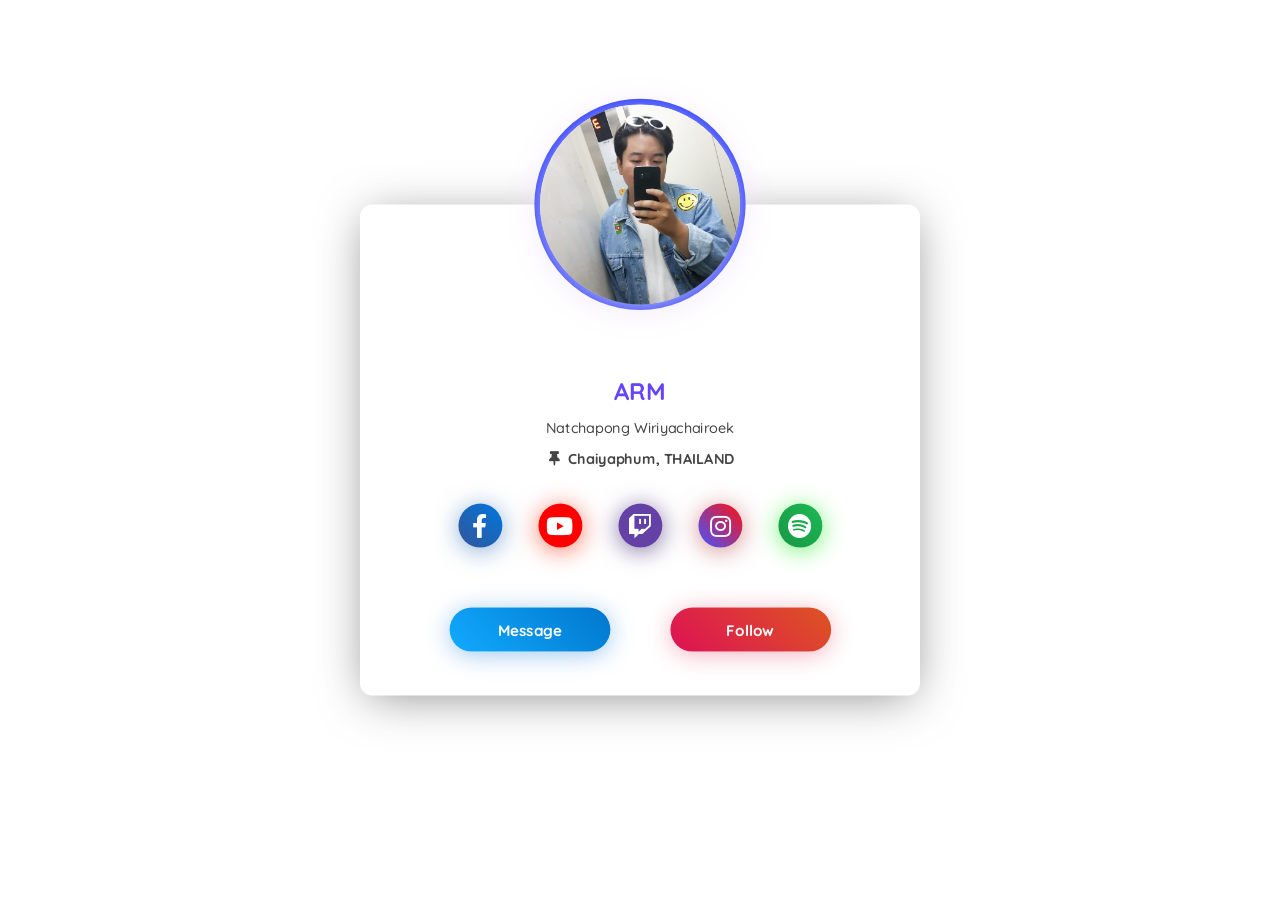
<file: index.html>
<!DOCTYPE html>
<html lang="en">
<head>
  <meta charset="UTF-8">
  <meta http-equiv="X-UA-Compatible" content="IE=edge">
  <meta name="viewport" content="width=device-width, initial-scale=1.0">
  <link href="https://cdnjs.cloudflare.com/ajax/libs/font-awesome/5.13.0/css/all.min.css" rel="stylesheet">
  <link rel="stylesheet" href="style.css">
  <title>อาร์ม | Alarms.</title>
  <link rel="shortcut icon" href="favicon-32x32.png" type="image/x-icon">
</head>
<body>
  <div class="wrapper">

    <div class="card">
      <div class="img">
        <img src="1.jpg" alt="Image" width="110%">
      </div>

      <div class="cnt">
        <div class="name">ARM</div>
        <div class="txt">Natchapong Wiriyachairoek
        </div>
        <i class="fas fa-thumbtack"></i>
        <strong>Chaiyaphum, THAILAND</strong>
    
        <div class="card-social">
          <a href="https://www.facebook.com/Natchapong.a" target="_blank" class="facebook">
            <i class="fab fa-facebook-f"></i>
          </a>
          <a href="https://www.youtube.com/@alaxms" target="_blank" class="youtube">
            <i class="fab fa-youtube"></i>
          </a>
          <a href="https://www.twitch.tv/a1arms" target="_blank" class="twitch">
            <i class="fab fa-twitch"></i>
          </a>
          <a href="https://www.instagram.com/alaxms_/" target="_blank" class="instagram">
            <i class="fab fa-instagram"></i>
          </a>
          <a href="https://open.spotify.com/user/31idyignzqhob4z37xyjftgj6wii" target="_blank" class="spotify">
            <i class="fab fa-spotify"></i>
          </a>
        </div>

        <div class="card-button">
          <button class="btn-blue">Message</button>
          <button class="btn-orange">Follow</button>
        </div>

      </div>
    </div>

  </div>
</body>
</html>
</file>
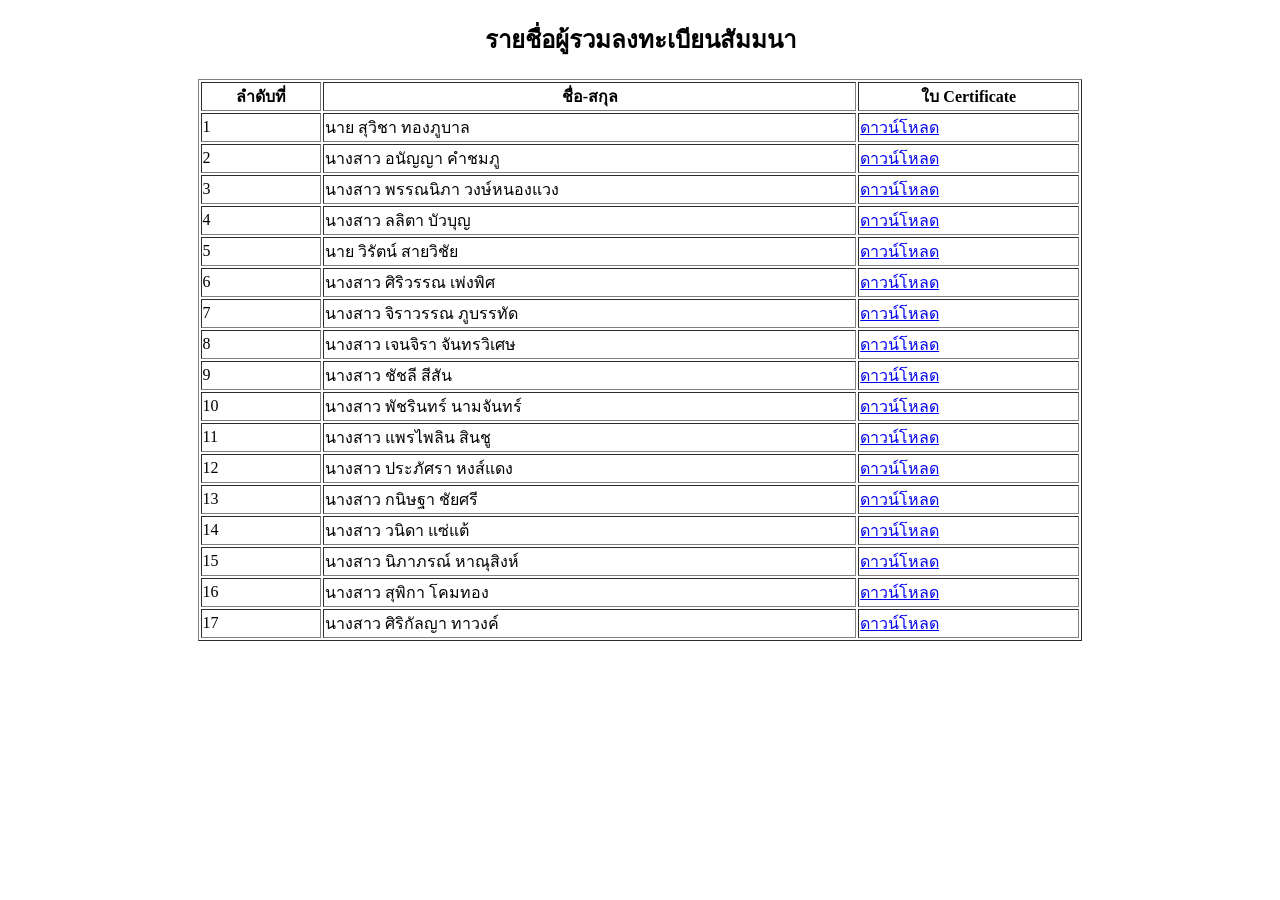
<file: certificate.html>
<!doctype html>
<html lang="en">
  <head>
    <meta charset="utf-8">
    <meta name="viewport" content="width=device-width, initial-scale=1, shrink-to-fit=no">
    <meta name="description" content="">
    <meta name="author" content="">
      <title>ดาวน์โหลด</title>
</head>
    <body>
      <h2> <center> รายชื่อผู้รวมลงทะเบียนสัมมนา </center></h2>
      <table border="1" width="70%" align="center">

          <tr>
              <th> ลำดับที่ </th>
              <th> ชื่อ-สกุล </th>
              <th> ใบ Certificate </th>
         </tr>

         <tr>
             <td> 1 </td>
             <td> นาย สุวิชา  ทองภูบาล </td>
             <td>  <a href="/file/suwicha.pdf" download="suwicha.pdf" class="btn mr-lg-2 custom-btn"><i class='uil uil-file-alt'></i> ดาวน์โหลด </a> </td>
        </tr>

        <tr>
            <td> 2 </td>
            <td> นางสาว อนัญญา  คำชมภู </td>
            <td>  <a href="/file/anaya.pdf" download="anaya.pdf" class="btn mr-lg-2 custom-btn"><i class='uil uil-file-alt'></i> ดาวน์โหลด </a> </td>
       </tr>

       <tr>
           <td> 3 </td>
           <td> นางสาว พรรณนิภา  วงษ์หนองแวง </td>
           <td>  <a href="/file/punnipa.pdf" download="punnipa.pdf" class="btn mr-lg-2 custom-btn"><i class='uil uil-file-alt'></i> ดาวน์โหลด </a> </td>
      </tr>

      <tr>
          <td> 4 </td>
          <td> นางสาว ลลิตา  บัวบุญ </td>
          <td>  <a href="/file/lalita.pdf" download="lalita.pdf" class="btn mr-lg-2 custom-btn"><i class='uil uil-file-alt'></i> ดาวน์โหลด </a> </td>
     </tr>

     <tr>
         <td> 5 </td>
         <td> นาย วิรัตน์  สายวิชัย </td>
         <td>  <a href="/file/wirat.pdf" download="wirat.pdf" class="btn mr-lg-2 custom-btn"><i class='uil uil-file-alt'></i> ดาวน์โหลด </a> </td>
    </tr>

    <tr>
        <td> 6 </td>
        <td> นางสาว ศิริวรรณ  เพ่งพิศ </td>
        <td>  <a href="/file/siriwan.pdf" download="siriwan.pdf" class="btn mr-lg-2 custom-btn"><i class='uil uil-file-alt'></i> ดาวน์โหลด </a> </td>
   </tr>

   <tr>
       <td> 7 </td>
       <td> นางสาว จิราวรรณ   ภูบรรทัด </td>
       <td>  <a href="/file/jirawan.pdf" download="jirawan.pdf" class="btn mr-lg-2 custom-btn"><i class='uil uil-file-alt'></i> ดาวน์โหลด </a> </td>
  </tr>

  <tr>
      <td> 8 </td>
      <td> นางสาว เจนจิรา  จันทรวิเศษ </td>
      <td>  <a href="/file/janejira.pdf" download="janejira.pdf" class="btn mr-lg-2 custom-btn"><i class='uil uil-file-alt'></i> ดาวน์โหลด </a> </td>
 </tr>

 <tr>
     <td> 9 </td>
     <td> นางสาว ชัชลี  สีสัน </td>
     <td>  <a href="/file/chatlee.pdf" download="chatlee.pdf" class="btn mr-lg-2 custom-btn"><i class='uil uil-file-alt'></i> ดาวน์โหลด </a> </td>
</tr>

<tr>
    <td> 10 </td>
    <td> นางสาว พัชรินทร์  นามจันทร์ </td>
    <td>  <a href="/file/patcharin.pdf" download="patcharin.pdf" class="btn mr-lg-2 custom-btn"><i class='uil uil-file-alt'></i> ดาวน์โหลด </a> </td>
</tr>

<tr>
    <td> 11 </td>
    <td> นางสาว แพรไพลิน  สินชู </td>
    <td>  <a href="/file/pearpailin.pdf" download="pearpailin.pdf" class="btn mr-lg-2 custom-btn"><i class='uil uil-file-alt'></i> ดาวน์โหลด </a> </td>
</tr>

<tr>
    <td> 12 </td>
    <td> นางสาว ประภัศรา  หงส์แดง </td>
    <td>  <a href="/file/prapassara.pdf" download="prapassara.pdf" class="btn mr-lg-2 custom-btn"><i class='uil uil-file-alt'></i> ดาวน์โหลด </a> </td>
</tr>

<tr>
    <td> 13 </td>
    <td> นางสาว กนิษฐา ชัยศรี </td>
    <td>  <a href="/file/kanittha.pdf" download="kanittha.pdf" class="btn mr-lg-2 custom-btn"><i class='uil uil-file-alt'></i> ดาวน์โหลด </a> </td>
</tr>

<tr>
    <td> 14 </td>
    <td> นางสาว วนิดา  แซ่แต้ </td>
    <td>  <a href="/file/wanida.pdf" download="wanida.pdf" class="btn mr-lg-2 custom-btn"><i class='uil uil-file-alt'></i> ดาวน์โหลด </a> </td>
</tr>

<tr>
    <td> 15 </td>
    <td> นางสาว นิภาภรณ์  หาณุสิงห์ </td>
    <td>  <a href="/file/nipaporn.pdf" download="nipaporn.pdf" class="btn mr-lg-2 custom-btn"><i class='uil uil-file-alt'></i> ดาวน์โหลด </a> </td>
</tr>

<tr>
    <td> 16 </td>
    <td> นางสาว สุพิกา  โคมทอง </td>
    <td>  <a href="/file/supika.pdf" download="supika.pdf" class="btn mr-lg-2 custom-btn"><i class='uil uil-file-alt'></i> ดาวน์โหลด </a> </td>
</tr>

<tr>
    <td> 17 </td>
    <td> นางสาว ศิริกัลญา  ทาวงค์ </td>
    <td>  <a href="/file/sirikanya.pdf" download="sirikanya.pdf" class="btn mr-lg-2 custom-btn"><i class='uil uil-file-alt'></i> ดาวน์โหลด </a> </td>
</tr>
      </table>
     </body>


</html>
</file>
<file: style.css>
/**
*  @project  Responsive Profile Card
*  @author   Jamshid Elmi
*  @created  2022-05-11 10:44:54
*  @modified 2022-05-11 10:44:54
*  @tutorial https://youtu.be/8aWs87UgwSg
*/
@import url("https://fonts.googleapis.com/css?family=Quicksand:400,500,700&subset=latin-ext");
* {
  box-sizing: border-box;
}
body {
  font-family: "Quicksand", sans-serif;
  color: #444;
  margin: 0;
  font-size: 18px;
  padding: auto 20px;
  background: url("https://flevix.com/wp-content/uploads/2021/05/Bubble-Background.svg");
  background-size: 100%;
  transform: scale(0.8);
}
.wrapper {
  display: flex;
  height: 100vh;
}
.card {
  width: 100%;
  max-width: 700px;
  background: #FFF;
  margin: auto;
  border-radius: 15px;
  box-shadow: 0 8px 60px -10px #3339;
}
.img {
  width: 250px;
  height: 250px;
  margin-left: auto;
  margin-right: auto;
  transform: translateY(-50%);
  overflow: hidden;
  border-radius: 50%;
  box-shadow: 0 5px 50px 0 rgb(241, 231, 247),
              0 0 0 7px rgb(0, 26, 255);
  transition: all 300ms;
}
@media screen and (max-width: 786px) {
  .card {
    margin: 100px 20px auto 20px ;
  }
}
.cnt {
  margin-top: -35px;
  padding: 0 20px;
  text-align: center;
  padding-bottom: 40px;
  transition: all 300ms;
}
.name {
  font-weight: 700;
  font-size: 30px;
  color: #64F;
  margin-bottom: 15px;
}
.txt {
  font-weight: 500;
  font-size: 18px;
  margin-bottom: 15px;
  margin-top: 7px;
}
i.fa-thumbtack {
  margin: 0 5px;
}
.card-inf {
  display: flex;
  flex-wrap: wrap;
  justify-content: center;
  margin-top: 35px;
}
.item {
  padding: 10px 35px;
  min-width: 150px;
}
.title {
  font-weight: 700;
  font-size: 27px;
}
.card-social {
  margin-top: 25px;
}
.card-social a {
  display: inline-flex;
  width: 55px;
  height: 55px;
  margin: 20px;
  align-items: center;
  justify-content: center;
  color: #FFF;
  font-size: 30px;
  border-radius: 50%;
  text-decoration: none;
  transition: all 300ms;
}
.card-social .facebook {
  background: linear-gradient(45deg, #359, #07D);
  box-shadow: 0 4px 30px #26A8;
}
.card-social .youtube {
  background: linear-gradient(45deg, rgb(255, 0, 0), rgb(255, 0, 0));
  box-shadow: 0 4px 30px rgba(248, 119, 97, 0.979);
}

.card-social .twitch {
  background: linear-gradient(45deg, #6441a5, #6441a5);
  box-shadow: 0 4px 30px #8170a0;
}

.card-social .instagram {
  background: linear-gradient(45deg, #45F, #F11);
  box-shadow: 0 4px 30px #B449;
}
.card-social .spotify {
  background: linear-gradient(45deg, #179744, #1DB954);
  box-shadow: 0 4px 30px rgb(117, 245, 117);
}
a:hover {
  transform: scale(1.2);
}
.card-button {
  margin-top: 40px;
}
button {
  min-width: 201px;
  min-height: 55px;
  margin: 15px 35px;
  font-size: 19px;
  font-family: "Quicksand", sans-serif;
  font-weight: 700;
  border-radius: 50px;
  border: none;
  color: #FFF;
  cursor: pointer;
  transition: all 300ms;
}
.btn-blue {
  background: linear-gradient(45deg, #1AF, #07C);
  box-shadow: 0 4px 30px #17D6;
}
.btn-orange {
  background: linear-gradient(45deg, #D15, #D52);
  box-shadow: 0 4px 30px #D245;
}
.btn-blue:hover {
  box-shadow: 0 4px 30px #17DB;
}
.btn-orange:hover {
  box-shadow: 0 4px 30px #D24B;
}
button:hover {
  transform: translateY(-5px);
}
@media screen and (max-width: 576px) {
  button {
    margin: 0;
    margin-bottom: 16px;
    width: 100%;
    max-width: 350px;
  }
}
</file>
